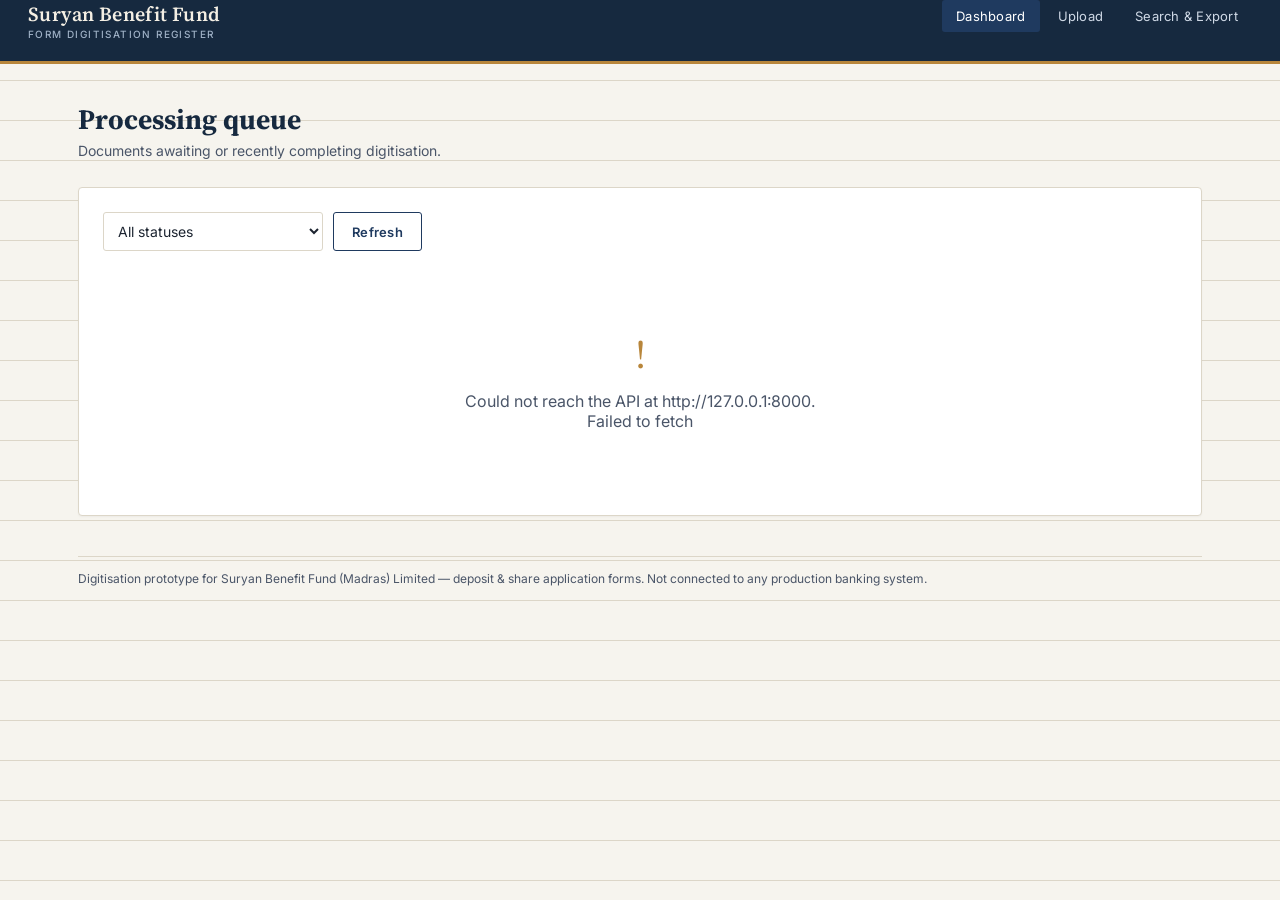
<file: frontend/index.html>
<!DOCTYPE html>
<html lang="en">
<head>
<meta charset="UTF-8">
<title>SBF Digitisation — Dashboard</title>
<link rel="stylesheet" href="style.css">
<link rel="preconnect" href="https://fonts.googleapis.com">
<link href="https://fonts.googleapis.com/css2?family=Source+Serif+4:wght@500;600&family=Inter:wght@400;500;600&family=IBM+Plex+Mono:wght@400;500&display=swap" rel="stylesheet">
</head>
<body>
  <div class="topbar">
    <div class="brand">Suryan Benefit Fund<small>Form Digitisation Register</small></div>
    <nav>
      <a href="index.html" class="active">Dashboard</a>
      <a href="upload.html">Upload</a>
      <a href="search.html">Search &amp; Export</a>
    </nav>
  </div>

  <div class="wrap">
    <h1 class="page-title">Processing queue</h1>
    <p class="page-sub">Documents awaiting or recently completing digitisation.</p>

    <div class="panel">
      <div style="display:flex; gap:10px; margin-bottom:16px;">
        <select id="statusFilter" style="max-width:220px">
          <option value="">All statuses</option>
          <option>Uploaded</option>
          <option>Processing</option>
          <option>Pending Verification</option>
          <option>Verified</option>
          <option>Rejected</option>
          <option>Duplicate</option>
        </select>
        <button class="secondary" onclick="load()">Refresh</button>
      </div>
      <div id="tableHolder">
        <div class="empty-state"><div class="glyph">…</div>Loading documents</div>
      </div>
    </div>

    <div class="footer-note">
      Digitisation prototype for Suryan Benefit Fund (Madras) Limited — deposit &amp; share
      application forms. Not connected to any production banking system.
    </div>
  </div>

<script src="app.js"></script>
<script>
async function load() {
  const holder = document.getElementById("tableHolder");
  const status = document.getElementById("statusFilter").value;
  try {
    const qs = status ? `?status=${encodeURIComponent(status)}` : "";
    const docs = await apiGet(`/api/documents${qs}`);
    if (!docs.length) {
      holder.innerHTML = `<div class="empty-state"><div class="glyph">∅</div>No documents match this view yet.</div>`;
      return;
    }
    const rows = docs.map(d => `
      <tr>
        <td class="doc-number">${d.document_number}</td>
        <td>${d.form_type}</td>
        <td>${new Date(d.upload_date).toLocaleString()}</td>
        <td>${d.uploaded_by || "—"}</td>
        <td>${statusBadge(d.processing_status)}</td>
        <td><a href="verify.html?id=${d.document_id}">Open →</a></td>
      </tr>`).join("");
    holder.innerHTML = `
      <table>
        <thead><tr><th>Document #</th><th>Form</th><th>Uploaded</th><th>By</th><th>Status</th><th></th></tr></thead>
        <tbody>${rows}</tbody>
      </table>`;
  } catch (e) {
    holder.innerHTML = `<div class="empty-state"><div class="glyph">!</div>Could not reach the API at ${API_BASE}.<br>${e.message}</div>`;
  }
}
document.getElementById("statusFilter").addEventListener("change", load);
load();
</script>
</body>
</html>
</file>
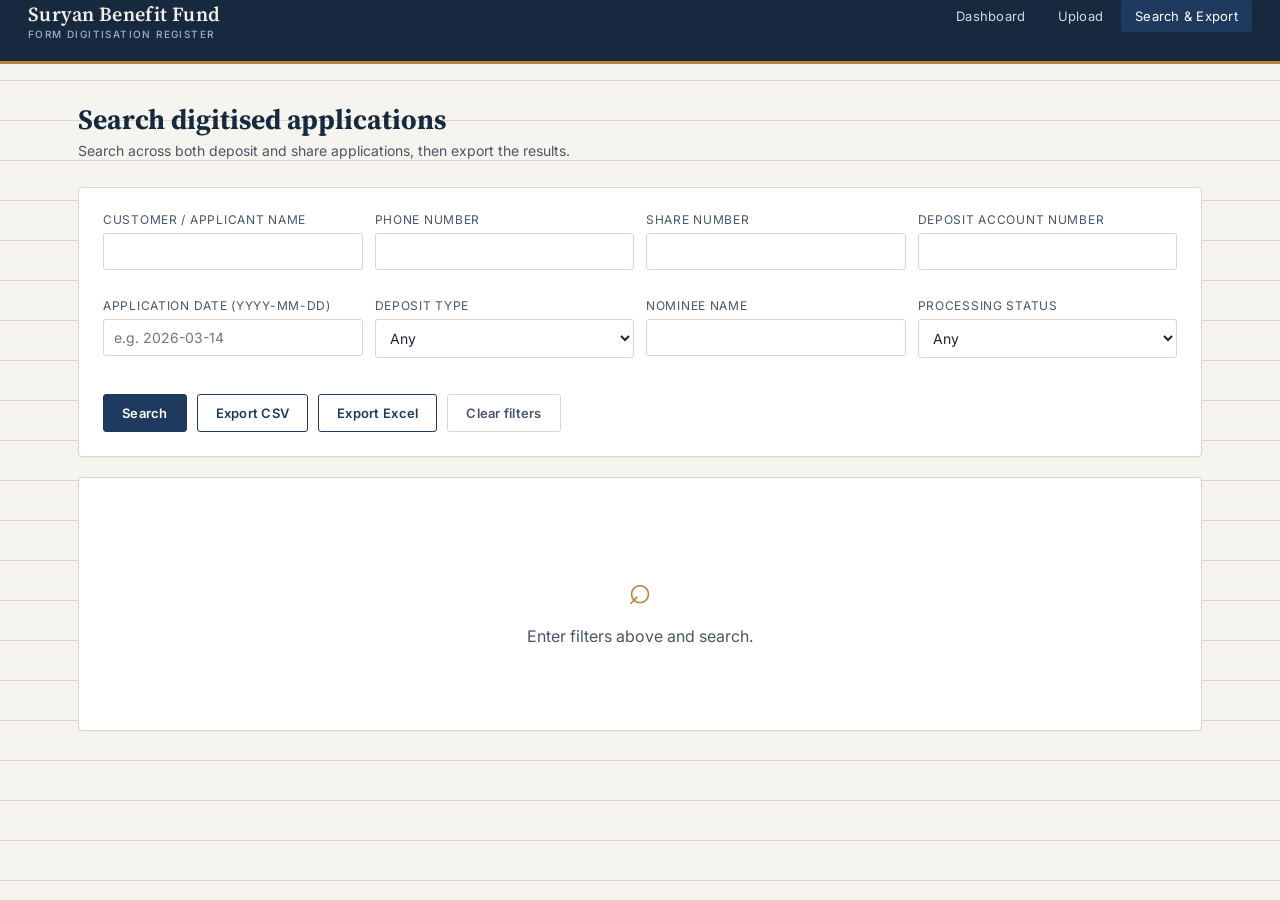
<file: frontend/search.html>
<!DOCTYPE html>
<html lang="en">
<head>
<meta charset="UTF-8">
<title>SBF Digitisation — Search &amp; Export</title>
<link rel="stylesheet" href="style.css">
<link rel="preconnect" href="https://fonts.googleapis.com">
<link href="https://fonts.googleapis.com/css2?family=Source+Serif+4:wght@500;600&family=Inter:wght@400;500;600&family=IBM+Plex+Mono:wght@400;500&display=swap" rel="stylesheet">
</head>
<body>
  <div class="topbar">
    <div class="brand">Suryan Benefit Fund<small>Form Digitisation Register</small></div>
    <nav>
      <a href="index.html">Dashboard</a>
      <a href="upload.html">Upload</a>
      <a href="search.html" class="active">Search &amp; Export</a>
    </nav>
  </div>

  <div class="wrap">
    <h1 class="page-title">Search digitised applications</h1>
    <p class="page-sub">Search across both deposit and share applications, then export the results.</p>

    <div class="panel">
      <div class="search-bar">
        <div class="field-row"><label>Customer / applicant name</label><input type="text" id="customer_name"></div>
        <div class="field-row"><label>Phone number</label><input type="text" id="phone_number"></div>
        <div class="field-row"><label>Share number</label><input type="text" id="share_number"></div>
        <div class="field-row"><label>Deposit account number</label><input type="text" id="deposit_account_number"></div>
        <div class="field-row"><label>Application date (YYYY-MM-DD)</label><input type="text" id="application_date" placeholder="e.g. 2026-03-14"></div>
        <div class="field-row">
          <label>Deposit type</label>
          <select id="deposit_type">
            <option value="">Any</option>
            <option>Fixed Deposit</option>
            <option>Savings Deposit</option>
            <option>Recurring Deposit</option>
          </select>
        </div>
        <div class="field-row"><label>Nominee name</label><input type="text" id="nominee_name"></div>
        <div class="field-row">
          <label>Processing status</label>
          <select id="processing_status">
            <option value="">Any</option>
            <option>Uploaded</option>
            <option>Processing</option>
            <option>Pending Verification</option>
            <option>Verified</option>
            <option>Rejected</option>
            <option>Duplicate</option>
          </select>
        </div>
      </div>
      <div class="btn-row">
        <button onclick="doSearch()">Search</button>
        <button class="secondary" onclick="doExport('csv')">Export CSV</button>
        <button class="secondary" onclick="doExport('excel')">Export Excel</button>
        <button class="ghost" onclick="clearForm()">Clear filters</button>
      </div>
    </div>

    <div class="panel" style="margin-top:20px;">
      <div id="resultsHolder"><div class="empty-state"><div class="glyph">⌕</div>Enter filters above and search.</div></div>
    </div>
  </div>

<script src="app.js"></script>
<script>
function currentFilters() {
  const ids = ["customer_name","phone_number","share_number","deposit_account_number",
               "application_date","deposit_type","nominee_name","processing_status"];
  const out = {};
  ids.forEach(id => {
    const v = document.getElementById(id).value.trim();
    if (v) out[id] = v;
  });
  return out;
}

function clearForm() {
  document.querySelectorAll(".search-bar input, .search-bar select").forEach(el => el.value = "");
}

async function doSearch() {
  const holder = document.getElementById("resultsHolder");
  holder.innerHTML = `<div class="empty-state">Searching…</div>`;
  try {
    const rows = await apiPostJSON("/api/search", currentFilters());
    if (!rows.length) {
      holder.innerHTML = `<div class="empty-state"><div class="glyph">∅</div>No records match those filters.</div>`;
      return;
    }
    const trs = rows.map(r => `
      <tr>
        <td class="doc-number">${r.document_number}</td>
        <td>${r.form_type}</td>
        <td>${r.customer_name || "—"}</td>
        <td>${r.phone_number || r.share_number || "—"}</td>
        <td>${r.deposit_type || "—"}</td>
        <td>${r.amount || "—"}</td>
        <td>${r.nominee_name || "—"}</td>
        <td>${statusBadge(r.processing_status)}</td>
        <td><a href="verify.html?id=${r.document_id}">Open →</a></td>
      </tr>`).join("");
    holder.innerHTML = `
      <table>
        <thead><tr>
          <th>Document #</th><th>Form</th><th>Name</th><th>Phone / Share #</th>
          <th>Deposit type</th><th>Amount</th><th>Nominee</th><th>Status</th><th></th>
        </tr></thead>
        <tbody>${trs}</tbody>
      </table>
      <div style="margin-top:10px; font-size:12px; color:var(--ink-soft);">${rows.length} record(s) found.</div>`;
  } catch (e) {
    holder.innerHTML = `<div class="empty-state"><div class="glyph">!</div>${e.message}</div>`;
  }
}

async function doExport(kind) {
  const filters = currentFilters();
  try {
    const res = await fetch(`${API_BASE}/api/export/${kind}`, {
      method: "POST",
      headers: { "Content-Type": "application/json" },
      body: JSON.stringify(filters),
    });
    if (!res.ok) {
      const data = await res.json().catch(() => ({}));
      throw new Error(data.detail || "Nothing to export for these filters.");
    }
    const blob = await res.blob();
    const disposition = res.headers.get("Content-Disposition") || "";
    const match = disposition.match(/filename="?([^"]+)"?/);
    const filename = match ? match[1] : `export.${kind === "excel" ? "xlsx" : "csv"}`;
    const url = URL.createObjectURL(blob);
    const a = document.createElement("a");
    a.href = url; a.download = filename;
    document.body.appendChild(a); a.click(); a.remove();
    URL.revokeObjectURL(url);
    toast(`Exported ${filename}`, "success");
  } catch (e) {
    toast(e.message, "error");
  }
}
</script>
</body>
</html>
</file>
<file: frontend/style.css>
:root {
  --ink: #1c2430;
  --ink-soft: #4a5568;
  --paper: #f6f4ee;
  --panel: #ffffff;
  --line: #dcd6c8;
  --navy: #1f3a5f;
  --navy-deep: #16293f;
  --brass: #b8863b;
  --green: #2f7d4f;
  --green-bg: #e7f3ec;
  --orange: #b8722c;
  --orange-bg: #faf0e2;
  --red: #a53f3f;
  --red-bg: #f8eaea;
  --mono: "IBM Plex Mono", "SFMono-Regular", Menlo, Consolas, monospace;
  --serif: "Source Serif 4", "Georgia", serif;
  --sans: "Inter", "Helvetica Neue", Arial, sans-serif;
}

* { box-sizing: border-box; }

body {
  margin: 0;
  font-family: var(--sans);
  background: var(--paper);
  color: var(--ink);
  background-image:
    linear-gradient(var(--line) 1px, transparent 1px);
  background-size: 100% 40px;
  background-attachment: local;
}

a { color: var(--navy); }

.topbar {
  background: var(--navy-deep);
  color: #eef1f5;
  padding: 0 28px;
  display: flex;
  align-items: baseline;
  gap: 28px;
  height: 64px;
  border-bottom: 3px solid var(--brass);
  background-image: none;
}

.topbar .brand {
  font-family: var(--serif);
  font-size: 20px;
  letter-spacing: 0.02em;
  font-weight: 600;
  color: #f4efe4;
}
.topbar .brand small {
  display: block;
  font-family: var(--sans);
  font-size: 10px;
  letter-spacing: 0.14em;
  text-transform: uppercase;
  color: #9fb1c6;
  font-weight: 500;
}

.topbar nav { display: flex; gap: 4px; margin-left: auto; }
.topbar nav a {
  color: #cfd9e6;
  text-decoration: none;
  font-size: 13px;
  letter-spacing: 0.02em;
  padding: 8px 14px;
  border-radius: 3px;
}
.topbar nav a:hover { background: rgba(255,255,255,0.08); color: #fff; }
.topbar nav a.active { color: #fff; background: var(--navy); }

.wrap {
  max-width: 1180px;
  margin: 0 auto;
  padding: 36px 28px 80px;
}

.page-title {
  font-family: var(--serif);
  font-size: 28px;
  margin: 0 0 4px;
  color: var(--navy-deep);
}
.page-sub {
  color: var(--ink-soft);
  font-size: 14px;
  margin: 0 0 28px;
}

.panel {
  background: var(--panel);
  border: 1px solid var(--line);
  border-radius: 4px;
  padding: 24px;
  box-shadow: 0 1px 2px rgba(28,36,48,0.04);
}

.dropzone {
  border: 2px dashed var(--line);
  border-radius: 4px;
  padding: 48px 24px;
  text-align: center;
  color: var(--ink-soft);
  cursor: pointer;
  transition: border-color .15s, background .15s;
}
.dropzone.drag { border-color: var(--brass); background: var(--orange-bg); }
.dropzone .big { font-family: var(--serif); font-size: 18px; color: var(--ink); display:block; margin-bottom: 6px; }

.field-row { margin-bottom: 16px; }
label { display: block; font-size: 12px; text-transform: uppercase; letter-spacing: 0.06em; color: var(--ink-soft); margin-bottom: 6px; }
input[type=text], input[type=file], select {
  width: 100%;
  padding: 9px 10px;
  border: 1px solid var(--line);
  border-radius: 3px;
  font-size: 14px;
  font-family: var(--sans);
  background: #fff;
  color: var(--ink);
}
input:focus, select:focus, button:focus { outline: 2px solid var(--navy); outline-offset: 1px; }

button {
  font-family: var(--sans);
  font-size: 13px;
  font-weight: 600;
  letter-spacing: 0.02em;
  padding: 10px 18px;
  border-radius: 3px;
  border: 1px solid var(--navy);
  background: var(--navy);
  color: #fff;
  cursor: pointer;
}
button.secondary { background: transparent; color: var(--navy); }
button.danger { background: var(--red); border-color: var(--red); }
button.ghost { background: transparent; border-color: var(--line); color: var(--ink-soft); }
button:disabled { opacity: 0.5; cursor: not-allowed; }
button:hover:not(:disabled) { filter: brightness(1.08); }

.btn-row { display: flex; gap: 10px; flex-wrap: wrap; margin-top: 18px; }

table { width: 100%; border-collapse: collapse; font-size: 13px; }
th, td { text-align: left; padding: 10px 12px; border-bottom: 1px solid var(--line); }
th { text-transform: uppercase; font-size: 11px; letter-spacing: 0.06em; color: var(--ink-soft); }
tr:hover td { background: #faf8f2; }

.badge {
  display: inline-block;
  font-size: 11px;
  font-weight: 600;
  padding: 3px 9px;
  border-radius: 12px;
  letter-spacing: 0.02em;
}
.badge.green { background: var(--green-bg); color: var(--green); }
.badge.orange { background: var(--orange-bg); color: var(--orange); }
.badge.red { background: var(--red-bg); color: var(--red); }
.badge.status-Verified { background: var(--green-bg); color: var(--green); }
.badge.status-Uploaded, .badge.status-Processing { background: var(--orange-bg); color: var(--orange); }
.badge.status-Pending.Verification, .badge[data-status="Pending Verification"] { background: var(--orange-bg); color: var(--orange); }
.badge.status-Rejected, .badge.status-Duplicate { background: var(--red-bg); color: var(--red); }

.doc-number { font-family: var(--mono); font-size: 12px; color: var(--ink-soft); }

.verify-grid {
  display: grid;
  grid-template-columns: 1.1fr 0.9fr;
  gap: 24px;
  align-items: start;
}
.image-panel {
  background: #2b2b28;
  border-radius: 4px;
  overflow: hidden;
  position: sticky;
  top: 20px;
}
.image-toolbar {
  display: flex; gap: 6px; padding: 10px; background: #232320;
}
.image-toolbar button { background: #3c3c37; border-color: #3c3c37; font-size: 12px; padding: 6px 10px; }
.image-viewport {
  height: 640px;
  overflow: auto;
  display: flex;
  align-items: flex-start;
  justify-content: center;
  background:
    repeating-conic-gradient(#302f2b 0% 25%, #2b2b28 0% 50%) 0 0/20px 20px;
}
.image-viewport img { transform-origin: top center; transition: transform .1s; }

.field-card {
  border: 1px solid var(--line);
  border-radius: 4px;
  padding: 12px 14px;
  margin-bottom: 10px;
  background: #fff;
}
.field-card.low-conf { border-left: 4px solid var(--red); }
.field-card.mid-conf { border-left: 4px solid var(--orange); }
.field-card.high-conf { border-left: 4px solid var(--green); }
.field-card .field-head { display: flex; justify-content: space-between; align-items: center; margin-bottom: 6px; }
.field-card .field-name { font-size: 12px; text-transform: uppercase; letter-spacing: .05em; color: var(--ink-soft); }
.field-card input { font-family: var(--mono); }
.field-card .ocr-orig { font-size: 11px; color: var(--ink-soft); margin-top: 4px; font-family: var(--mono); }

.search-bar { display: grid; grid-template-columns: repeat(4, 1fr); gap: 12px; margin-bottom: 20px; }

.empty-state {
  text-align: center;
  padding: 60px 20px;
  color: var(--ink-soft);
}
.empty-state .glyph { font-size: 40px; margin-bottom: 10px; color: var(--brass); font-family: var(--serif); }

.footer-note {
  margin-top: 40px;
  font-size: 12px;
  color: var(--ink-soft);
  border-top: 1px solid var(--line);
  padding-top: 14px;
}

.toast {
  position: fixed;
  bottom: 24px; right: 24px;
  background: var(--navy-deep);
  color: #fff;
  padding: 12px 18px;
  border-radius: 4px;
  font-size: 13px;
  box-shadow: 0 4px 14px rgba(0,0,0,0.25);
  z-index: 999;
}
.toast.error { background: var(--red); }
.toast.success { background: var(--green); }

.errors-box {
  background: var(--red-bg);
  border: 1px solid var(--red);
  color: var(--red);
  border-radius: 4px;
  padding: 12px 16px;
  font-size: 13px;
  margin-bottom: 16px;
}
.errors-box ul { margin: 6px 0 0; padding-left: 18px; }
</file>
